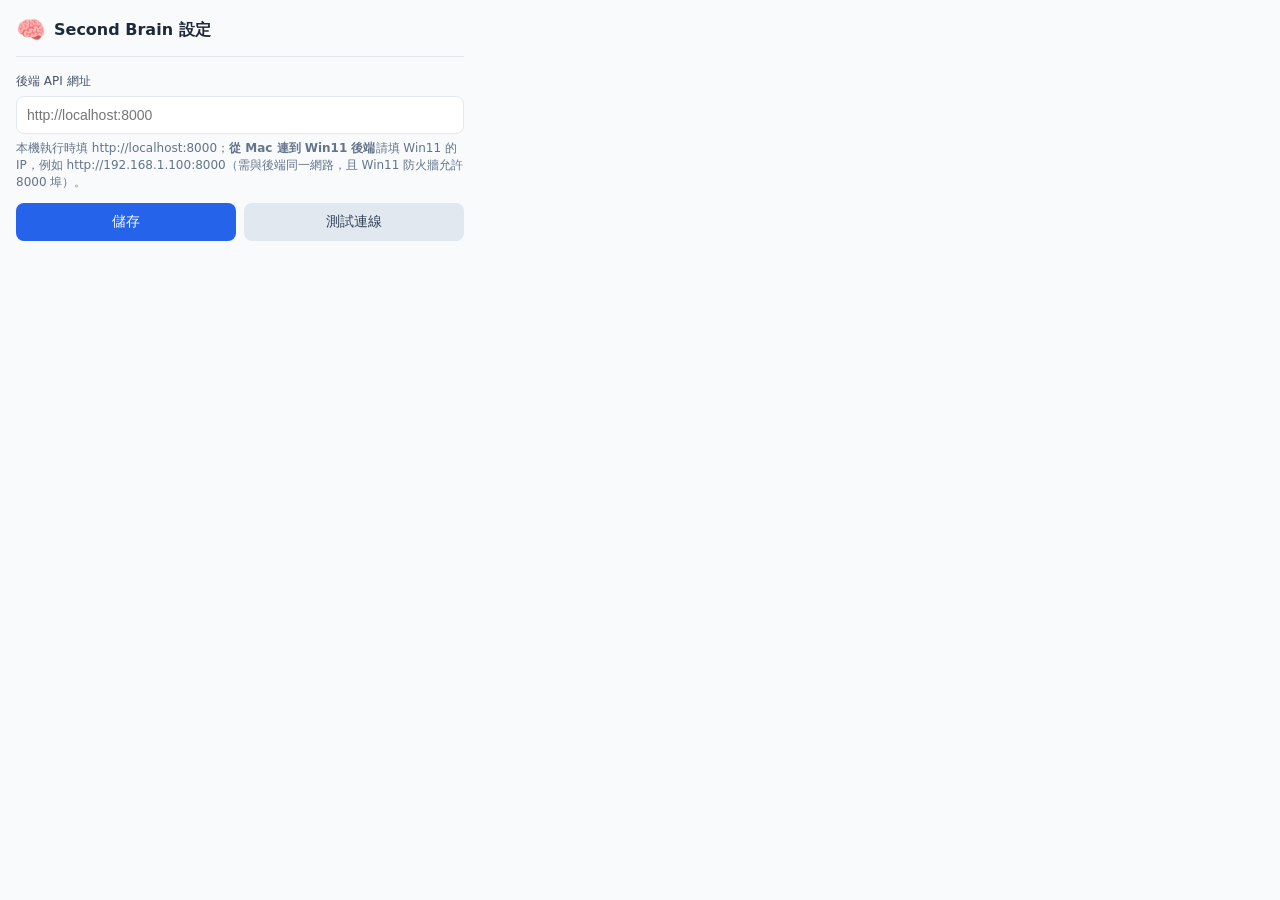
<file: browser_extension/options.html>
<!DOCTYPE html>
<html lang="zh-TW">
<head>
  <meta charset="UTF-8">
  <meta name="viewport" content="width=device-width, initial-scale=1.0">
  <title>Second Brain 擴充功能設定</title>
  <link rel="stylesheet" href="popup.css">
  <style>
    body { width: 480px; min-height: 200px; }
    .options-section { margin-bottom: 20px; }
    .options-section input { width: 100%; padding: 10px; border: 1px solid #e2e8f0; border-radius: 8px; font-size: 14px; }
    .options-section input:focus { outline: none; border-color: #2563eb; }
    .hint { font-size: 12px; color: #64748b; margin-top: 6px; }
    .btn-save { margin-top: 12px; }
  </style>
</head>
<body>
  <div class="container">
    <header class="header">
      <span class="logo">🧠</span>
      <h1>Second Brain 設定</h1>
    </header>
    <section class="options-section">
      <label class="label">後端 API 網址</label>
      <input type="url" id="apiBase" placeholder="http://localhost:8000">
      <p class="hint">本機執行時填 http://localhost:8000；<strong>從 Mac 連到 Win11 後端</strong>請填 Win11 的 IP，例如 http://192.168.1.100:8000（需與後端同一網路，且 Win11 防火牆允許 8000 埠）。</p>
      <div style="display:flex;gap:8px;margin-top:12px;">
        <button type="button" id="saveOptions" class="btn btn-primary">儲存</button>
        <button type="button" id="testConnection" class="btn btn-secondary">測試連線</button>
      </div>
    </section>
    <p id="optionsMessage" class="message"></p>
  </div>
  <script src="options.js"></script>
</body>
</html>
</file>
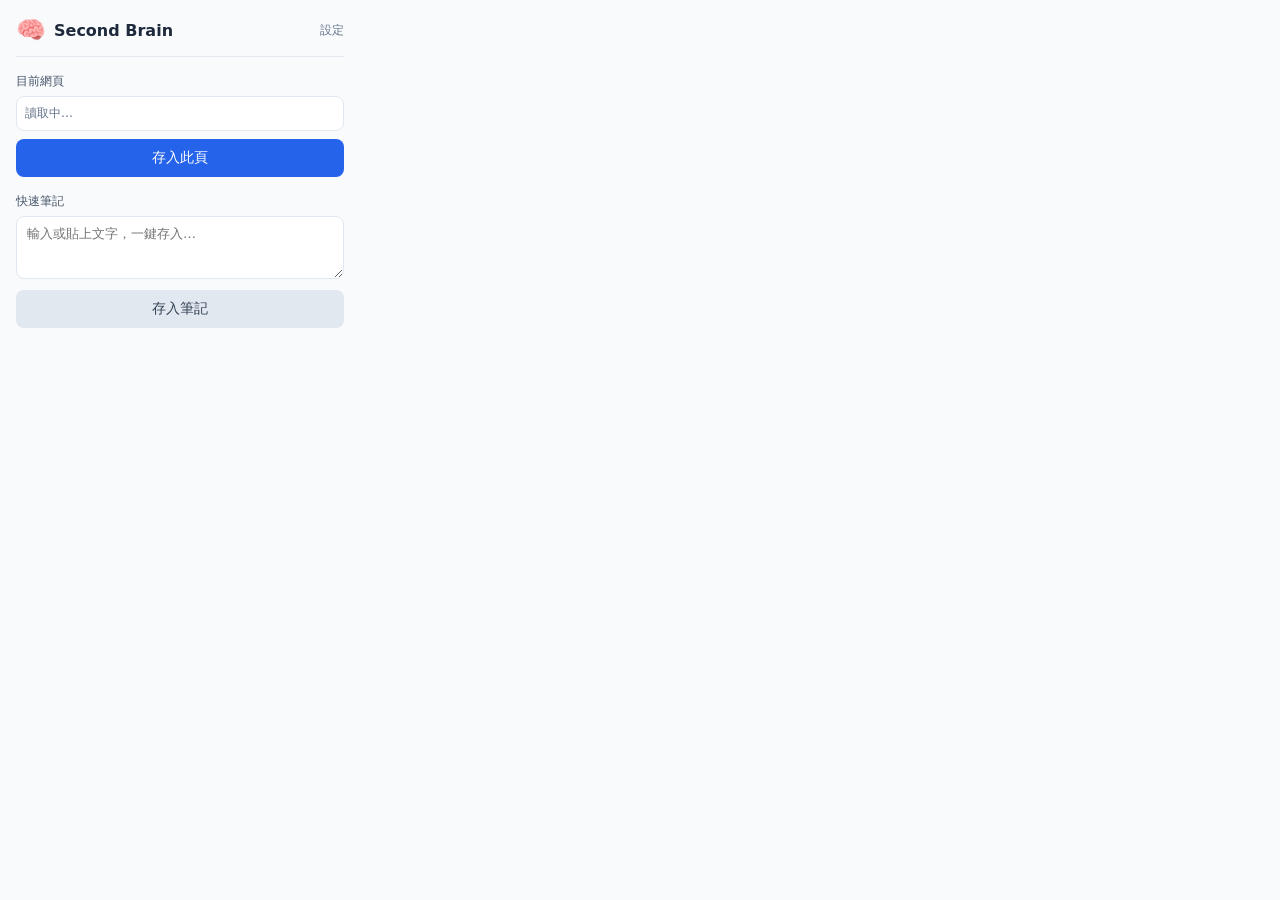
<file: browser_extension/popup.html>
<!DOCTYPE html>
<html lang="zh-TW">
<head>
  <meta charset="UTF-8">
  <meta name="viewport" content="width=device-width, initial-scale=1.0">
  <title>Second Brain</title>
  <link rel="stylesheet" href="popup.css">
</head>
<body>
  <div class="container">
    <header class="header">
      <span class="logo">🧠</span>
      <h1>Second Brain</h1>
      <a href="#" id="optionsLink" class="options-link">設定</a>
    </header>

    <section class="section">
      <label class="label">目前網頁</label>
      <p id="currentUrl" class="url-text">讀取中…</p>
      <button type="button" id="saveUrlBtn" class="btn btn-primary">存入此頁</button>
    </section>

    <section class="section">
      <label class="label">快速筆記</label>
      <textarea id="quickNote" class="textarea" placeholder="輸入或貼上文字，一鍵存入…" rows="3"></textarea>
      <button type="button" id="saveTextBtn" class="btn btn-secondary">存入筆記</button>
    </section>

    <p id="message" class="message" aria-live="polite"></p>
  </div>
  <script src="popup.js"></script>
</body>
</html>
</file>
<file: browser_extension/popup.css>
* {
  box-sizing: border-box;
}
body {
  width: 360px;
  min-height: 280px;
  margin: 0;
  font-family: 'Segoe UI', system-ui, sans-serif;
  font-size: 14px;
  color: #1e293b;
  background: #f8fafc;
}
.container {
  padding: 16px;
}
.header {
  display: flex;
  align-items: center;
  gap: 8px;
  margin-bottom: 16px;
  padding-bottom: 12px;
  border-bottom: 1px solid #e2e8f0;
}
.logo {
  font-size: 24px;
}
.header h1 {
  flex: 1;
  margin: 0;
  font-size: 16px;
  font-weight: 600;
}
.options-link {
  font-size: 12px;
  color: #64748b;
  text-decoration: none;
}
.options-link:hover {
  color: #2563eb;
  text-decoration: underline;
}
.section {
  margin-bottom: 16px;
}
.label {
  display: block;
  font-weight: 500;
  color: #475569;
  margin-bottom: 6px;
  font-size: 12px;
}
.url-text {
  margin: 0 0 8px 0;
  padding: 8px;
  background: #fff;
  border: 1px solid #e2e8f0;
  border-radius: 8px;
  font-size: 12px;
  color: #64748b;
  word-break: break-all;
  max-height: 48px;
  overflow: hidden;
  text-overflow: ellipsis;
}
.textarea {
  width: 100%;
  padding: 8px 10px;
  margin-bottom: 8px;
  border: 1px solid #e2e8f0;
  border-radius: 8px;
  font-family: inherit;
  font-size: 13px;
  resize: vertical;
  min-height: 60px;
}
.textarea:focus {
  outline: none;
  border-color: #2563eb;
  box-shadow: 0 0 0 2px rgba(37, 99, 235, 0.2);
}
.btn {
  width: 100%;
  padding: 10px 16px;
  border: none;
  border-radius: 8px;
  font-size: 14px;
  font-weight: 500;
  cursor: pointer;
  transition: background 0.15s;
}
.btn-primary {
  background: #2563eb;
  color: #fff;
}
.btn-primary:hover {
  background: #1d4ed8;
}
.btn-primary:disabled {
  background: #94a3b8;
  cursor: not-allowed;
}
.btn-secondary {
  background: #e2e8f0;
  color: #334155;
}
.btn-secondary:hover {
  background: #cbd5e1;
}
.btn-secondary:disabled {
  background: #f1f5f9;
  color: #94a3b8;
  cursor: not-allowed;
}
.message {
  margin: 12px 0 0 0;
  padding: 8px;
  border-radius: 6px;
  font-size: 12px;
  min-height: 20px;
}
.message.success {
  background: #dcfce7;
  color: #166534;
}
.message.error {
  background: #fee2e2;
  color: #991b1b;
}
</file>
